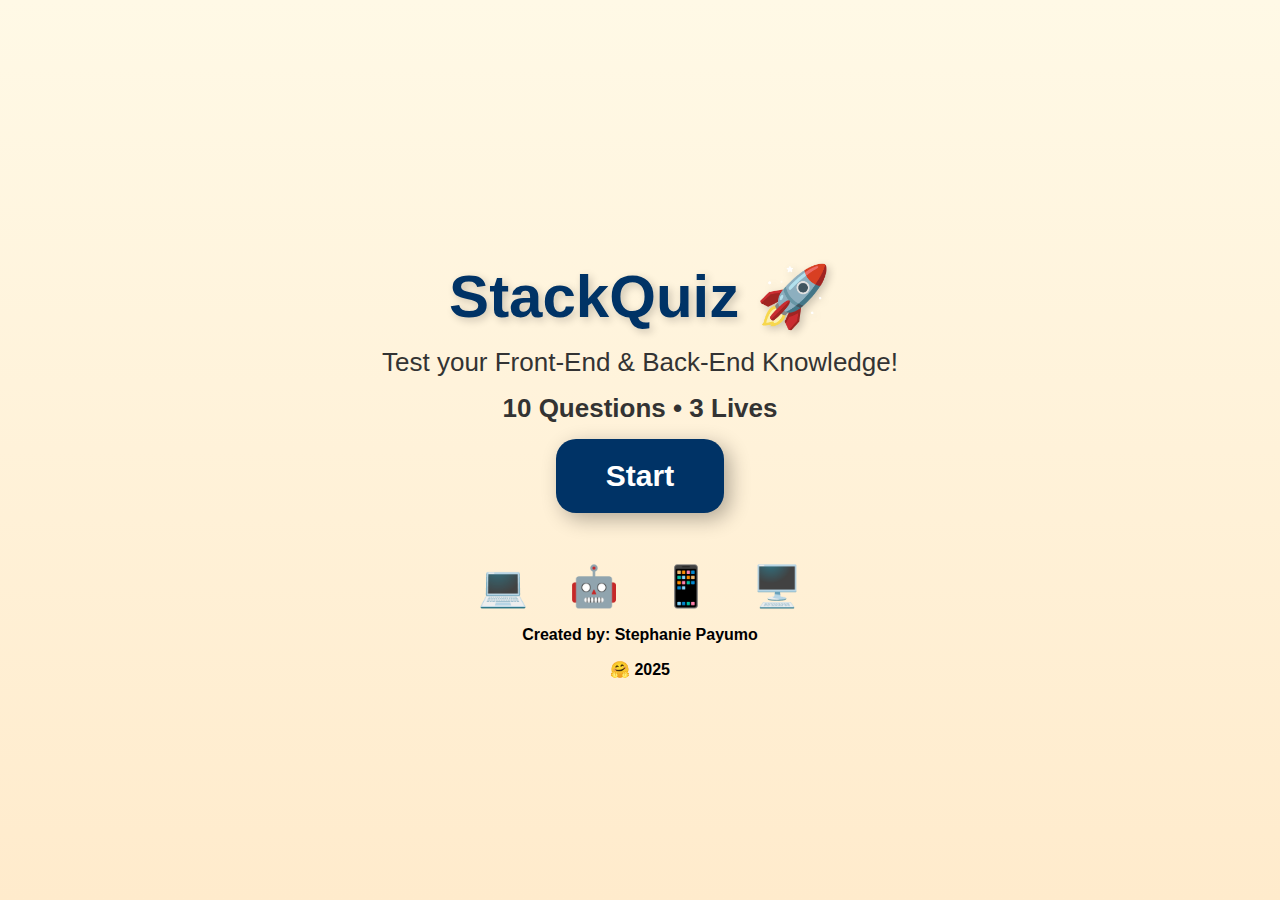
<file: index.html>
<!DOCTYPE html>
<html lang="en">
<head>
  <meta charset="UTF-8">
  <meta name="viewport" content="width=device-width, initial-scale=1.0">
  <title>StackQuiz</title>

  <link rel="stylesheet" href="style.css">

  <script src="game.js" defer></script>
</head>
<body>
  
  <div class="container">
    <div id="home" class="flex-column flex-center">
      <h1 id="welcome">StackQuiz 🚀</h1>
      <p>Test your Front-End & Back-End Knowledge!</p>
      <p class="subtitle">10 Questions • 3 Lives </p>
      <a href="game.html" class="btn">Start</a>

      <div class="decor">
        <span>💻</span> <span>🤖</span> <span>📱</span> <span>🖥️</span>
      </div>


      <h6>Created by: Stephanie Payumo</h6>
      <h6>🤗 2025</h6>


    </div>
  </div>

</body>
</html>
</file>
<file: style.css>
body {
  margin: 0;
  background: linear-gradient(to bottom, #fff9e6, #ffebcc);
  font-family: 'Poppins', Arial, sans-serif;
  height: 100vh;
  overflow: hidden;
}

.container {
  width: 100%;
  height: 100%;
  display: flex;
  justify-content: center;
  align-items: center;
}

#home {
  text-align: center;
  padding: 40px;
  max-width: 90%;
}

#welcome {
  font-size: 60px;
  color: #003366;
  margin-bottom: 10px;
  text-shadow: 3px 3px 8px rgba(0,0,0,0.2);
}

#home p {
  font-size: 26px;
  color: #333;
  margin: 15px 0;
}

.subtitle {
  font-size: 20px;
  color: #005588;
  font-weight: 600;
  margin-bottom: 40px;
}

.btn {
  background-color: #003366;
  color: white;
  font-size: 30px;
  font-weight: bold;
  padding: 20px 50px;
  text-decoration: none;
  border-radius: 20px;
  box-shadow: 6px 6px 20px rgba(0,0,0,0.3);
  display: inline-block;
  transition: all 0.3s ease;
}

.btn:hover {
  background-color: #004488;
  transform: translateY(-5px);
  box-shadow: 8px 8px 25px rgba(0,0,0,0.4);
}

.decor {
  margin-top: 50px;
  font-size: 40px;
}

.decor span {
  margin: 0 15px;
  animation: float 3s infinite ease-in-out;
}

h6 {
  font-size: medium;
  margin-top: 1rem;
  margin-bottom: 0;
}

@media (max-width: 600px) {
  #welcome {
    font-size: 46px;
  }
  
  #home p {
    font-size: 22px;
  }
  
  .subtitle {
    font-size: 18px;
  }
  
  .btn {
    font-size: 26px;
    padding: 18px 40px;
  }
  
  .decor {
    font-size: 35px;
  }
}

@media (max-width: 400px) {
  #welcome {
    font-size: 40px;
  }
  
  #home p {
    font-size: 20px;
    padding: 0 10px;
  }
  
  .btn {
    font-size: 24px;
    padding: 16px 35px;
  }
  
  .decor span {
    margin: 0 10px;
  }
}
</file>
